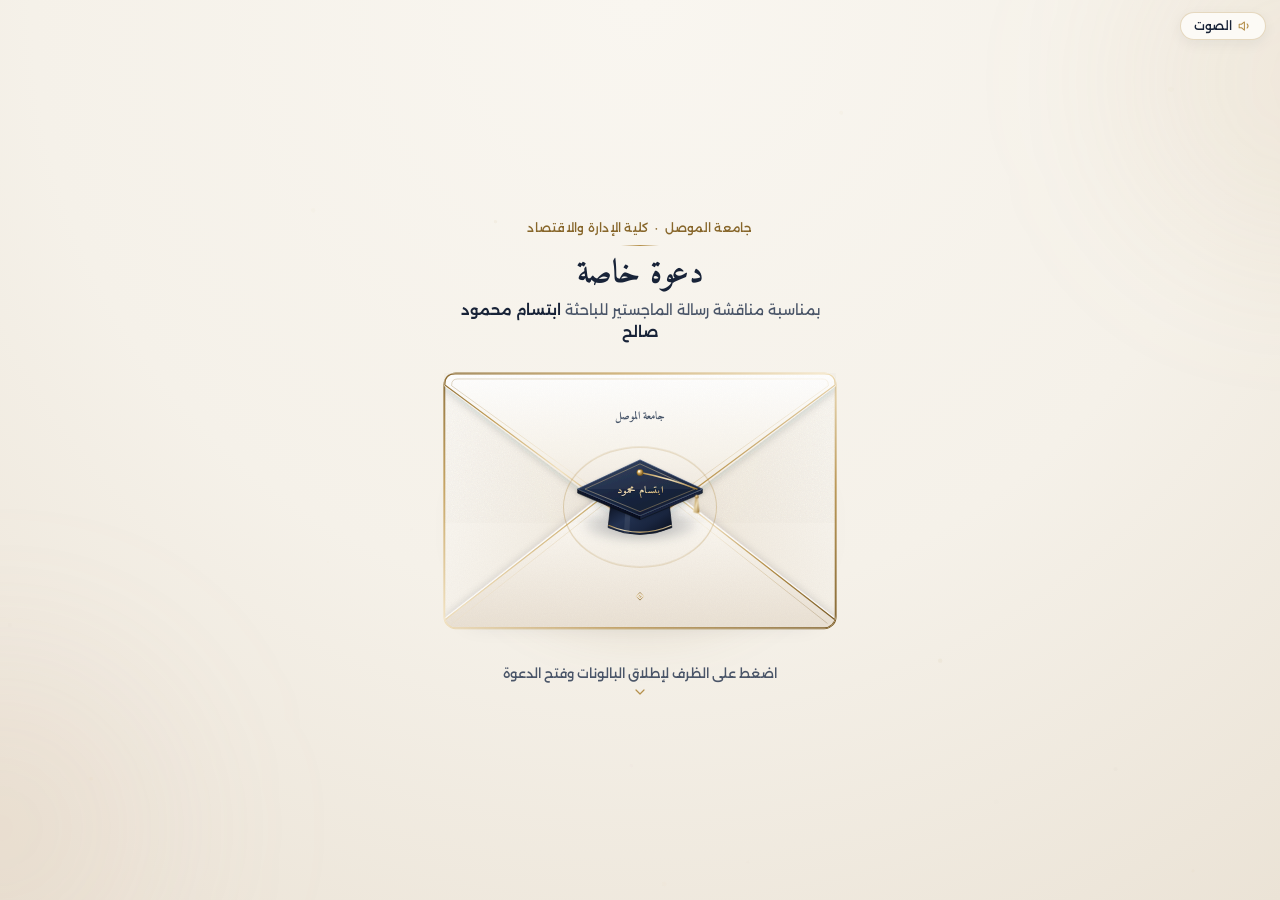
<file: index.html>
<!DOCTYPE html>
<html lang="ar" dir="rtl">
<head>
  <meta charset="UTF-8">
  <meta name="viewport" content="width=device-width, initial-scale=1.0, maximum-scale=1.0, user-scalable=no, viewport-fit=cover">
  <title>دعوة مأدبة غداء | الباحثة ابتسام محمود صالح - جامعة الموصل</title>

  <meta name="description" content="دعوة لحضور مأدبة الغداء بمناسبة مناقشة رسالة الماجستير للباحثة ابتسام محمود صالح (ماجستير في إدارة الأعمال) - كلية الإدارة والاقتصاد - جامعة الموصل، يوم الأحد ٢٩ / ١١ / ٢٠٢٦ الساعة ١:٠٠ مساءً في مطعم سراي الموصل">
  <meta property="og:title" content="دعوة خاصة | الباحثة ابتسام محمود صالح - جامعة الموصل">
  <meta property="og:description" content="يسرّنا دعوتكم لمشاركتنا فرحة مناقشة رسالة الماجستير وتناول وجبة الغداء يوم الأحد ٢٩ / ١١ / ٢٠٢٦ الساعة ١:٠٠ مساءً في مطعم سراي — الموصل">
  <meta property="og:type" content="website">
  <meta property="og:url" content="https://ebtisam-masters-invitation.amsok515.workers.dev/">
  <meta property="og:image" content="https://ebtisam-masters-invitation.amsok515.workers.dev/og-preview.png">
  <meta property="og:image:secure_url" content="https://ebtisam-masters-invitation.amsok515.workers.dev/og-preview.png">
  <meta property="og:image:type" content="image/png">
  <meta property="og:image:width" content="1200">
  <meta property="og:image:height" content="630">
  <meta name="twitter:card" content="summary_large_image">
  <meta name="twitter:image" content="https://ebtisam-masters-invitation.amsok515.workers.dev/og-preview.png">
  <link rel="icon" type="image/svg+xml" href="data:image/svg+xml,%3Csvg xmlns='http://www.w3.org/2000/svg' viewBox='0 0 24 24' fill='%23b5904b'%3E%3Cpath d='M12 3L1 9l11 6 9-4.91V17h2V9L12 3zm0 14.5l-7-3.82v3.72c0 2.1 3.13 3.6 7 3.6s7-1.5 7-3.6v-3.72l-7 3.82z'/%3E%3C/svg%3E">

  <!-- Academic & Editorial Arabic Typography: Alexandria & Amiri -->
  <link rel="preconnect" href="https://fonts.googleapis.com">
  <link rel="preconnect" href="https://fonts.gstatic.com" crossorigin>
  <link href="https://fonts.googleapis.com/css2?family=Alexandria:wght@300;400;500;600;700&family=Amiri:ital,wght@0,400;0,700;1,400&display=swap" rel="stylesheet">

  <link rel="stylesheet" href="style.css">
</head>
<body class="is-locked">

  <!-- ==================================================================== -->
  <!-- SVG DEFINITIONS: COTTON PAPER GRAIN, GOLD FOIL, LINING & 3D CAP      -->
  <!-- ==================================================================== -->
  <svg class="svg-defs" aria-hidden="true">
    <defs>
      <!-- Tactile Cotton Paper Micro-Grain Filter -->
      <filter id="cotton-grain" x="0%" y="0%" width="100%" height="100%">
        <feTurbulence type="fractalNoise" baseFrequency="0.72" numOctaves="3" stitchTiles="stitch" result="noise"/>
        <feColorMatrix type="matrix" values="0 0 0 0 0.25   0 0 0 0 0.22   0 0 0 0 0.18   0 0 0 0.045 0" in="noise" result="coloredNoise"/>
      </filter>

      <!-- Brushed Antique Champagne Gold Gradient -->
      <linearGradient id="academic-gold" x1="0%" y1="0%" x2="100%" y2="100%">
        <stop offset="0%" stop-color="#8b6b32" />
        <stop offset="22%" stop-color="#c39f59" />
        <stop offset="48%" stop-color="#f2e2c0" />
        <stop offset="72%" stop-color="#b8924b" />
        <stop offset="100%" stop-color="#7c5d26" />
      </linearGradient>

      <!-- Warm Cotton Cardstock Envelope Gradients -->
      <linearGradient id="env-paper-back" x1="0%" y1="0%" x2="100%" y2="100%">
        <stop offset="0%" stop-color="#f6f2ea" />
        <stop offset="100%" stop-color="#e9e1d5" />
      </linearGradient>

      <linearGradient id="env-paper-left" x1="0%" y1="0%" x2="100%" y2="55%">
        <stop offset="0%" stop-color="#fcfaf6" />
        <stop offset="65%" stop-color="#f4efe6" />
        <stop offset="100%" stop-color="#e8dfd2" />
      </linearGradient>

      <linearGradient id="env-paper-right" x1="100%" y1="0%" x2="0%" y2="55%">
        <stop offset="0%" stop-color="#fbf9f4" />
        <stop offset="65%" stop-color="#f2ece2" />
        <stop offset="100%" stop-color="#e6ddd0" />
      </linearGradient>

      <linearGradient id="env-paper-bottom" x1="50%" y1="0%" x2="50%" y2="100%">
        <stop offset="0%" stop-color="#ffffff" />
        <stop offset="38%" stop-color="#f9f5ee" />
        <stop offset="100%" stop-color="#eae1d4" />
      </linearGradient>

      <linearGradient id="env-paper-top" x1="50%" y1="0%" x2="50%" y2="100%">
        <stop offset="0%" stop-color="#ffffff" />
        <stop offset="55%" stop-color="#f8f4ec" />
        <stop offset="100%" stop-color="#ece3d6" />
      </linearGradient>

      <!-- Deep Oxford Indigo & Gold Geometric Envelope Inner Lining -->
      <pattern id="academic-lining" width="38" height="38" patternUnits="userSpaceOnUse">
        <rect width="38" height="38" fill="#182338"/>
        <path d="M 19,0 L 38,19 L 19,38 L 0,19 Z" fill="none" stroke="#c8a560" stroke-width="0.55" stroke-opacity="0.3"/>
        <path d="M 0,0 L 38,38 M 38,0 L 0,38" fill="none" stroke="#c8a560" stroke-width="0.3" stroke-opacity="0.12"/>
        <circle cx="19" cy="19" r="3.2" fill="none" stroke="#c8a560" stroke-width="0.6" stroke-opacity="0.36"/>
        <circle cx="19" cy="19" r="0.9" fill="#e8d4a6" fill-opacity="0.4"/>
      </pattern>

      <!-- Graduation Cap 3D Materials -->
      <linearGradient id="cap-crown-grad" x1="0%" y1="15%" x2="100%" y2="85%">
        <stop offset="0%" stop-color="#0f172a" />
        <stop offset="35%" stop-color="#223150" />
        <stop offset="68%" stop-color="#19253f" />
        <stop offset="100%" stop-color="#0b111f" />
      </linearGradient>

      <linearGradient id="cap-board-top" x1="15%" y1="0%" x2="85%" y2="100%">
        <stop offset="0%" stop-color="#28395b" />
        <stop offset="45%" stop-color="#1b2842" />
        <stop offset="100%" stop-color="#111a2e" />
      </linearGradient>

      <linearGradient id="cap-edge-left" x1="0%" y1="0%" x2="100%" y2="100%">
        <stop offset="0%" stop-color="#141e33" />
        <stop offset="100%" stop-color="#0b1220" />
      </linearGradient>

      <linearGradient id="cap-edge-right" x1="0%" y1="0%" x2="100%" y2="100%">
        <stop offset="0%" stop-color="#2a3a59" />
        <stop offset="100%" stop-color="#162138" />
      </linearGradient>

      <linearGradient id="cap-gold-foil" x1="0%" y1="0%" x2="100%" y2="100%">
        <stop offset="0%" stop-color="#b58d44" />
        <stop offset="45%" stop-color="#f4e4bf" />
        <stop offset="100%" stop-color="#9e7731" />
      </linearGradient>

      <radialGradient id="cap-stud-grad" cx="35%" cy="30%" r="70%">
        <stop offset="0%" stop-color="#fff4d4" />
        <stop offset="45%" stop-color="#cfa65a" />
        <stop offset="100%" stop-color="#7c5b21" />
      </radialGradient>

      <!-- Architectural Academic Arch Watermark -->
      <g id="mosul-arch-crest">
        <path d="M120 20 C165 62, 196 112, 196 182 L196 290 L44 290 L44 182 C44 112, 75 62, 120 20 Z" fill="none" stroke="#8b6b32" stroke-width="1.2"/>
        <path d="M120 38 C156 74, 180 116, 180 180 L180 280 L60 280 L60 180 C60 116, 84 74, 120 38 Z" fill="none" stroke="#8b6b32" stroke-width="0.7"/>
        <polygon points="120,66 131,89 156,92 138,110 142,135 120,123 98,135 102,110 84,92 109,89" fill="none" stroke="#8b6b32" stroke-width="0.8"/>
      </g>

      <filter id="fold-shadow" x="-18%" y="-18%" width="136%" height="136%">
        <feDropShadow dx="0" dy="-2.5" stdDeviation="4.5" flood-color="#182338" flood-opacity="0.11"/>
      </filter>
      <filter id="flap-drop-shadow" x="0%" y="0%" width="100%" height="130%">
        <feDropShadow dx="0" dy="5" stdDeviation="4.5" flood-color="#182338" flood-opacity="0.14"/>
      </filter>
      <filter id="board-under-shadow" x="-20%" y="-20%" width="140%" height="150%">
        <feDropShadow dx="0" dy="4" stdDeviation="3.5" flood-color="#070c17" flood-opacity="0.45"/>
      </filter>
    </defs>
  </svg>

  <!-- Subtle Ambient Canvas & Peripheral Warmth -->
  <canvas id="ambient-canvas"></canvas>
  <div class="bg-soft-aura aura-top" aria-hidden="true"></div>
  <div class="bg-soft-aura aura-bottom" aria-hidden="true"></div>

  <!-- High-FPS Balloon Physics Layer (z-index > cap so balloons pass visibly in front) -->
  <canvas id="balloon-canvas" aria-hidden="true"></canvas>

  <!-- Minimal Translucent Top Controls -->
  <nav class="top-controls" aria-label="أدوات الدعوة">
    <button id="audio-toggle-btn" class="pill-control" title="المؤثرات الصوتية">
      <svg id="icon-vol-on" class="ctrl-icon" viewBox="0 0 24 24" fill="none" stroke="currentColor" stroke-width="1.8" stroke-linecap="round" stroke-linejoin="round">
        <polygon points="11 5 6 9 2 9 2 15 6 15 11 19 11 5"/>
        <path d="M15.54 8.46a5 5 0 0 1 0 7.07"/>
      </svg>
      <svg id="icon-vol-off" class="ctrl-icon hidden" viewBox="0 0 24 24" fill="none" stroke="currentColor" stroke-width="1.8" stroke-linecap="round" stroke-linejoin="round">
        <polygon points="11 5 6 9 2 9 2 15 6 15 11 19 11 5"/>
        <line x1="23" y1="9" x2="17" y2="15"/>
        <line x1="17" y1="9" x2="23" y2="15"/>
      </svg>
      <span>الصوت</span>
    </button>

    <button id="replay-envelope-btn" class="pill-control hidden" title="إعادة إغلاق الظرف">
      <svg class="ctrl-icon" viewBox="0 0 24 24" fill="none" stroke="currentColor" stroke-width="1.8" stroke-linecap="round" stroke-linejoin="round">
        <rect x="2" y="4" width="20" height="16" rx="2"/>
        <path d="m22 7-8.97 5.7a1.94 1.94 0 0 1-2.06 0L2 7"/>
      </svg>
      <span>إغلاق الظرف</span>
    </button>
  </nav>


  <!-- ================================================================ -->
  <!-- SCREEN 1: TACTILE 3D ENVELOPE + GRADUATION CAP STAGE             -->
  <!-- ================================================================ -->
  <section id="envelope-sanctuary" class="envelope-sanctuary">

    <header class="sanctuary-header" id="sanctuary-header">
      <p class="sanctuary-univ-kicker">جامعة الموصل &nbsp;·&nbsp; كلية الإدارة والاقتصاد</p>
      <div class="sanctuary-hairline"></div>
      <h1 class="sanctuary-title">دعوة خاصة</h1>
      <p class="sanctuary-subtitle">بمناسبة مناقشة رسالة الماجستير للباحثة <strong>ابتسام محمود صالح</strong></p>
    </header>

    <div class="envelope-stage-center" id="envelope-tilt-zone">
      <div class="envelope-assembly" id="envelope-assembly" role="button" tabindex="0" aria-label="اضغط لإطلاق البالونات وفتح الدعوة">

        <div class="envelope-shadow-base" id="envelope-aura"></div>

        <!-- LAYER 1: ENVELOPE BACK & ACADEMIC INDIGO-GOLD LINING -->
        <div class="env-layer-back" id="env-back">
          <svg viewBox="0 0 460 300" class="env-svg-full" preserveAspectRatio="none">
            <rect x="0" y="0" width="460" height="300" rx="14" fill="url(#env-paper-back)" stroke="url(#academic-gold)" stroke-width="1.4"/>
            <rect x="8" y="8" width="444" height="284" rx="10" fill="url(#academic-lining)" stroke="#c8a560" stroke-width="0.75"/>
          </svg>
        </div>

        <!-- LAYER 2: THE MANUSCRIPT TOP COVER INSIDE THE POCKET -->
        <div class="env-layer-letter" id="env-letter">
          <div class="letter-paper">
            <div class="paper-grain-overlay" aria-hidden="true"></div>
            <div class="letter-gold-frame">
              <div class="letter-corner lc-tr"></div>
              <div class="letter-corner lc-tl"></div>
              <div class="letter-corner lc-br"></div>
              <div class="letter-corner lc-bl"></div>

              <div class="letter-emblem">
                <svg width="20" height="20" viewBox="0 0 24 24" fill="url(#academic-gold)">
                  <path d="M12 3L1 9l11 6 9-4.91V17h2V9L12 3zm0 14.5l-7-3.82v3.72c0 2.1 3.13 3.6 7 3.6s7-1.5 7-3.6v-3.72l-7 3.82z"/>
                </svg>
              </div>
              <div class="letter-basmala">بِسْمِ اللَّهِ الرَّحْمَٰنِ الرَّحِيمِ</div>
              <div class="letter-divider"></div>
              <div class="letter-kicker">دعوة حضور مأدبة غداء</div>
              <div class="letter-honoree">الباحثة ابتسام محمود صالح</div>
              <div class="letter-degree">ماجستير إدارة الأعمال &nbsp;·&nbsp; جامعة الموصل</div>
            </div>
          </div>
        </div>

        <!-- LAYER 3: ENVELOPE FRONT POCKET -->
        <div class="env-layer-pocket" id="env-pocket">
          <svg viewBox="0 0 460 300" class="env-svg-full" preserveAspectRatio="none">
            <path d="M 0,10 L 218,158 L 0,292 Z" fill="url(#env-paper-left)" filter="url(#fold-shadow)"/>
            <path d="M 1,11 L 216,158 L 1,291" fill="none" stroke="rgba(255,255,255,0.75)" stroke-width="1.2"/>
            <path d="M 0,12 L 214,158 L 0,290" fill="none" stroke="url(#academic-gold)" stroke-width="1" stroke-opacity="0.7"/>

            <path d="M 460,10 L 242,158 L 460,292 Z" fill="url(#env-paper-right)" filter="url(#fold-shadow)"/>
            <path d="M 459,11 L 244,158 L 459,291" fill="none" stroke="rgba(255,255,255,0.75)" stroke-width="1.2"/>
            <path d="M 460,12 L 246,158 L 460,290" fill="none" stroke="url(#academic-gold)" stroke-width="1" stroke-opacity="0.7"/>

            <path d="M 0,300 L 0,288 L 194,136 Q 230,110 266,136 L 460,288 L 460,300 Z" fill="url(#env-paper-bottom)" filter="url(#fold-shadow)"/>
            <path d="M 1,288 L 195,137 Q 230,111 265,137 L 459,288" fill="none" stroke="rgba(255,255,255,0.9)" stroke-width="1.6"/>
            <path d="M 2,289 L 196,138 Q 230,113 264,138 L 458,289" fill="none" stroke="url(#academic-gold)" stroke-width="1.5"/>
            <path d="M 10,294 L 200,144 Q 230,121 260,144 L 450,294" fill="none" stroke="url(#academic-gold)" stroke-width="0.65" stroke-opacity="0.5"/>

            <rect x="0" y="0" width="460" height="300" rx="14" filter="url(#cotton-grain)" opacity="0.9" pointer-events="none"/>

            <g transform="translate(230, 262)" opacity="0.8">
              <path d="M -38,0 L -10,0 M 10,0 L 38,0" stroke="url(#academic-gold)" stroke-width="0.9"/>
              <rect x="-3.2" y="-3.2" width="6.4" height="6.4" transform="rotate(45)" fill="none" stroke="url(#academic-gold)" stroke-width="1.1"/>
              <circle cx="0" cy="0" r="1.4" fill="url(#academic-gold)"/>
            </g>

            <rect x="0.8" y="0.8" width="458.4" height="298.4" rx="13" fill="none" stroke="url(#academic-gold)" stroke-width="1.4"/>
          </svg>
          <div class="env-foil-sheen" aria-hidden="true"></div>
        </div>

        <!-- LAYER 4: 3D HINGED TOP FLAP -->
        <div class="env-layer-top-flap" id="env-top-flap-wrap">
          <div class="top-flap-3d" id="env-top-flap">

            <div class="flap-face flap-face-front">
              <svg viewBox="0 0 460 185" class="env-svg-flap" preserveAspectRatio="none">
                <path d="M 0,13 Q 0,0 13,0 L 447,0 Q 460,0 460,13 L 460,15 L 262,164 Q 230,186 198,164 L 0,15 Z" fill="url(#env-paper-top)" filter="url(#flap-drop-shadow)"/>
                <path d="M 0,13 Q 0,0 13,0 L 447,0 Q 460,0 460,13 L 460,15 L 262,164 Q 230,186 198,164 L 0,15 Z" filter="url(#cotton-grain)" opacity="0.85"/>
                <path d="M 1,13 Q 1,1 13,1 L 447,1 Q 459,1 459,13 L 459,14 L 260,162 Q 230,183 200,162 L 1,14 Z" fill="none" stroke="url(#academic-gold)" stroke-width="1.5"/>
                <path d="M 9,14 Q 9,7 16,7 L 444,7 Q 451,7 451,14 L 451,15 L 256,156 Q 230,174 204,156 L 9,15 Z" fill="none" stroke="url(#academic-gold)" stroke-width="0.6" stroke-opacity="0.55"/>
                <text x="230" y="54" text-anchor="middle" fill="#475569" font-family="'Amiri', 'Alexandria', serif" font-size="13" font-weight="700">جامعة الموصل</text>
                <line x1="196" y1="63" x2="264" y2="63" stroke="url(#academic-gold)" stroke-width="0.85"/>
              </svg>
            </div>

            <div class="flap-face flap-face-back">
              <svg viewBox="0 0 460 185" class="env-svg-flap" preserveAspectRatio="none">
                <path d="M 0,172 Q 0,185 13,185 L 447,185 Q 460,185 460,172 L 460,170 L 262,21 Q 230,-1 198,21 L 0,170 Z" fill="url(#env-paper-back)" stroke="url(#academic-gold)" stroke-width="1.4"/>
                <path d="M 7,171 Q 7,181 17,181 L 443,181 Q 453,181 453,171 L 453,169 L 258,26 Q 230,7 202,26 L 7,169 Z" fill="url(#academic-lining)" stroke="#c8a560" stroke-width="0.8"/>
              </svg>
            </div>

          </div>
        </div>

        <!-- Ground Shadow Cast Directly on the Envelope Under the Cap -->
        <div class="cap-ground-shadow" id="cap-ground-shadow" aria-hidden="true"></div>

        <!-- LAYER 5: SCULPTED 3D GRADUATION CAP SEAL -->
        <div class="cap-seal-stage" id="cap-seal-stage">
          <div class="cap-halo-ring" id="cap-halo-ring"></div>

          <div class="grad-cap-actor" id="grad-cap-actor">
            <svg viewBox="0 0 220 170" class="grad-cap-svg" aria-hidden="true">
              <path d="M 66,80 L 62,116 Q 110,137 158,116 L 154,80 Z" fill="url(#cap-crown-grad)" stroke="#0c1322" stroke-width="1.1"/>
              <path d="M 62.5,112.5 Q 110,133.5 157.5,112.5" fill="none" stroke="url(#cap-gold-foil)" stroke-width="2" opacity="0.88"/>
              <path d="M 92,86 L 90,122" stroke="rgba(255,255,255,0.08)" stroke-width="8" stroke-linecap="round"/>

              <polygon points="16,58 110,98 110,104 16,64" fill="url(#cap-edge-left)" stroke="#090e1a" stroke-width="0.8"/>
              <polygon points="204,58 110,98 110,104 204,64" fill="url(#cap-edge-right)" stroke="#090e1a" stroke-width="0.8"/>
              <polyline points="17,58.5 110,98 203,58.5" fill="none" stroke="url(#cap-gold-foil)" stroke-width="1.4" opacity="0.85"/>

              <polygon points="110,14 204,58 110,98 16,58" fill="url(#cap-board-top)" stroke="#384d76" stroke-width="1" filter="url(#board-under-shadow)"/>
              <polygon points="110,15 202,58 110,58 18,58" fill="rgba(255,255,255,0.045)"/>
              <polygon points="110,20 193,58 110,92 27,58" fill="none" stroke="url(#cap-gold-foil)" stroke-width="0.9" opacity="0.72"/>

              <path d="M 110,33 Q 152,41 196,58" fill="none" stroke="url(#cap-gold-foil)" stroke-width="2" stroke-linecap="round"/>
              <circle cx="110" cy="33" r="4.8" fill="url(#cap-stud-grad)" stroke="#6d501c" stroke-width="0.9"/>
              <circle cx="108.6" cy="31.6" r="1.5" fill="#fffaf0" opacity="0.88"/>

              <g transform="translate(110, 64) scale(1, 0.8)">
                <text x="0" y="0" text-anchor="middle" fill="#0d1424" opacity="0.6" font-family="'Amiri', 'Alexandria', serif" font-size="18.5" font-weight="700" dy="1.4">ابتسام محمود</text>
                <text x="0" y="0" text-anchor="middle" fill="url(#cap-gold-foil)" font-family="'Amiri', 'Alexandria', serif" font-size="18.5" font-weight="700">ابتسام محمود</text>
              </g>
            </svg>

            <div class="cap-tassel-pendulum" id="cap-tassel-pendulum">
              <svg viewBox="0 0 26 54" class="tassel-svg">
                <line x1="13" y1="0" x2="13" y2="18" stroke="url(#cap-gold-foil)" stroke-width="2.2" stroke-linecap="round"/>
                <circle cx="13" cy="18" r="3.4" fill="url(#cap-stud-grad)"/>
                <path d="M 10.5,21 L 7,47 Q 13,50 19,47 L 15.5,21 Z" fill="url(#cap-gold-foil)"/>
                <line x1="11.5" y1="22" x2="9.5" y2="47" stroke="#856122" stroke-width="0.7" opacity="0.6"/>
                <line x1="14.5" y1="22" x2="16.5" y2="47" stroke="#856122" stroke-width="0.7" opacity="0.6"/>
              </svg>
            </div>
          </div>
        </div>

      </div>
    </div>

    <div class="sanctuary-prompt" id="sanctuary-prompt">
      <button type="button" class="sanctuary-cue-btn" id="open-trigger-btn">
        <span>اضغط على الظرف لإطلاق البالونات وفتح الدعوة</span>
        <svg class="cue-arrow" width="16" height="16" viewBox="0 0 24 24" fill="none" stroke="currentColor" stroke-width="1.8" stroke-linecap="round" stroke-linejoin="round">
          <polyline points="6 9 12 15 18 9"/>
        </svg>
      </button>
    </div>

  </section>


  <!-- ================================================================ -->
  <!-- SCREEN 2: THE UNIFIED COTTON PAPER MANUSCRIPT INVITATION         -->
  <!-- ================================================================ -->
  <main id="royal-invitation" class="royal-invitation" aria-hidden="true">

    <div class="mobile-card-wrapper">

      <article class="invitation-card" id="manuscript-sheet">

        <!-- Tactile Materiality Overlays -->
        <div class="paper-grain-overlay" aria-hidden="true"></div>
        <div class="foil-light-overlay" id="foil-light-overlay" aria-hidden="true"></div>

        <!-- Subtle Scroll-Parallax Architectural Academic Watermark -->
        <div class="parallax-watermark" id="parallax-watermark" aria-hidden="true">
          <svg viewBox="0 0 240 310" class="watermark-svg">
            <use href="#mosul-arch-crest"/>
          </svg>
        </div>

        <!-- Continuous Engraved Double Gold Frame + Geometric Corners -->
        <div class="card-border-outer" aria-hidden="true"></div>
        <div class="card-border-inner" aria-hidden="true"></div>
        <span class="corner-ornament co-tr" aria-hidden="true"></span>
        <span class="corner-ornament co-tl" aria-hidden="true"></span>
        <span class="corner-ornament co-br" aria-hidden="true"></span>
        <span class="corner-ornament co-bl" aria-hidden="true"></span>

        <!-- Subtle Unfolding Crease Shadows (Animate smoothly during FLIP reveal) -->
        <div class="fold-crease fold-crease-1" aria-hidden="true"></div>
        <div class="fold-crease fold-crease-2" aria-hidden="true"></div>

        <!-- ======================================================== -->
        <!-- 1. EDITORIAL ACADEMIC HEADER                             -->
        <!-- ======================================================== -->
        <header class="inv-header scroll-reveal">

          <div class="academic-emblem">
            <svg width="28" height="28" viewBox="0 0 24 24" fill="url(#academic-gold)">
              <path d="M12 3L1 9l11 6 9-4.91V17h2V9L12 3zm0 14.5l-7-3.82v3.72c0 2.1 3.13 3.6 7 3.6s7-1.5 7-3.6v-3.72l-7 3.82z"/>
            </svg>
          </div>

          <div class="basmala-text">بِسْمِ اللَّهِ الرَّحْمَٰنِ الرَّحِيمِ</div>

          <p class="quran-verse">
            « يَرْفَعِ اللَّهُ الَّذِينَ آمَنُوا مِنكُمْ وَالَّذِينَ أُوتُوا الْعِلْمَ دَرَجَاتٍ »
          </p>

          <p class="institution-line">
            جامعة الموصل &nbsp;·&nbsp; كلية الإدارة والاقتصاد &nbsp;·&nbsp; قسم إدارة الأعمال
          </p>

        </header>

        <!-- Scroll-Drawn Ornamental Hairline Divider #1 -->
        <div class="drawn-divider-wrap" aria-hidden="true">
          <svg viewBox="0 0 320 18" class="drawn-divider-svg">
            <path class="draw-line" data-draw="center" d="M 152,9 L 18,9" stroke="#b5904b" stroke-opacity="0.65" stroke-width="1" fill="none"/>
            <path class="draw-line" data-draw="center" d="M 168,9 L 302,9" stroke="#b5904b" stroke-opacity="0.65" stroke-width="1" fill="none"/>
            <rect class="draw-gem" x="156.5" y="5.5" width="7" height="7" transform="rotate(45 160 9)" fill="none" stroke="#b5904b" stroke-width="1.2"/>
            <circle class="draw-gem" cx="160" cy="9" r="1.5" fill="#b5904b"/>
          </svg>
        </div>

        <!-- ======================================================== -->
        <!-- 2. HONOREE CENTERPIECE & CELEBRATORY LUNCH INVITATION    -->
        <!-- ======================================================== -->
        <section class="inv-hero scroll-reveal">

          <p class="inv-intro">
            الحمدُ لله الذي بنعمته تتم الصالحات، وبعد مسيرةٍ من البحث والاجتهاد العلمي؛<br>
            يسرّنا دعوتكم لمشاركتنا فرحة مناقشة رسالة <strong>الماجستير</strong>
          </p>

          <div class="honoree-centerpiece">
            <span class="researcher-label">للباحثة</span>
            <h2 class="researcher-name">ابتسام محمود صالح</h2>
            <p class="researcher-field">
              ماجستير في إدارة الأعمال
            </p>
            <div class="thesis-title-block">
              <span class="thesis-kicker">بعنوان</span>
              <p class="thesis-title">«بناء واختبار أنموذج للعوامل المعززة للوعي الأمني المعلوماتي»</p>
            </div>
          </div>

          <div class="lunch-invitation-prose">
            <span class="prose-kicker">دعوة مأدبة الغداء</span>
            <p class="lunch-text">
              وبهذه المناسبة السعيدة، وبعد إتمام المناقشة واستلام التقدير، يسرّنا دعوتكم لتناول <strong>وجبة الغداء</strong>.
            </p>
            <p class="lunch-welcome">حضوركم يسعدنا وتكتمل به فرحتنا</p>
          </div>

        </section>

        <!-- Scroll-Drawn Ornamental Hairline Divider #2 -->
        <div class="drawn-divider-wrap" aria-hidden="true">
          <svg viewBox="0 0 320 18" class="drawn-divider-svg">
            <path class="draw-line" data-draw="center" d="M 152,9 L 18,9" stroke="#b5904b" stroke-opacity="0.65" stroke-width="1" fill="none"/>
            <path class="draw-line" data-draw="center" d="M 168,9 L 302,9" stroke="#b5904b" stroke-opacity="0.65" stroke-width="1" fill="none"/>
            <rect class="draw-gem" x="156.5" y="5.5" width="7" height="7" transform="rotate(45 160 9)" fill="none" stroke="#b5904b" stroke-width="1.2"/>
            <circle class="draw-gem" cx="160" cy="9" r="1.5" fill="#b5904b"/>
          </svg>
        </div>

        <!-- ======================================================== -->
        <!-- 3. EVENT DETAILS EDITORIAL LEDGER                        -->
        <!-- ======================================================== -->
        <section class="inv-details-section scroll-reveal">
          <h3 class="editorial-sec-title">تفاصيل الموعد والمكان</h3>

          <dl class="details-ledger">
            <div class="ledger-row">
              <dt class="ledger-label">
                <svg width="17" height="17" viewBox="0 0 24 24" fill="none" stroke="currentColor" stroke-width="1.75">
                  <rect x="3" y="4" width="18" height="18" rx="2"/>
                  <line x1="16" y1="2" x2="16" y2="6"/>
                  <line x1="8" y1="2" x2="8" y2="6"/>
                  <line x1="3" y1="10" x2="21" y2="10"/>
                </svg>
                <span>التاريخ</span>
              </dt>
              <dd class="ledger-value">
                <strong>الأحد ٢٩ / ١١ / ٢٠٢٦</strong>
                <span class="ledger-note">الموافق ٢٩ تشرين الثاني (نوفمبر)</span>
              </dd>
            </div>

            <div class="ledger-row">
              <dt class="ledger-label">
                <svg width="17" height="17" viewBox="0 0 24 24" fill="none" stroke="currentColor" stroke-width="1.75">
                  <circle cx="12" cy="12" r="10"/>
                  <polyline points="12 6 12 12 16 14"/>
                </svg>
                <span>الوقت</span>
              </dt>
              <dd class="ledger-value">
                <strong>الساعة ١:٠٠ مساءً</strong>
                <span class="ledger-note">ظهراً — بعد إتمام المناقشة</span>
              </dd>
            </div>

            <div class="ledger-row">
              <dt class="ledger-label">
                <svg width="17" height="17" viewBox="0 0 24 24" fill="none" stroke="currentColor" stroke-width="1.75">
                  <path d="M21 10c0 7-9 13-9 13s-9-6-9-13a9 9 0 0 1 18 0z"/>
                  <circle cx="12" cy="10" r="3"/>
                </svg>
                <span>المكان</span>
              </dt>
              <dd class="ledger-value">
                <strong>مطعم سراي — الموصل</strong>
                <span class="ledger-note">حي المثنى، محافظة نينوى</span>
              </dd>
            </div>
          </dl>
        </section>


        <!-- ======================================================== -->
        <!-- 4. INTEGRATED PEARLESCENT ODOMETER COUNTDOWN RIBBON      -->
        <!-- ======================================================== -->
        <section class="inv-countdown-section scroll-reveal">
          <div class="countdown-ribbon">
            <span class="countdown-heading">العد التنازلي ليوم المناقشة ومأدبة الغداء</span>

            <div class="odometer-row" dir="ltr">
              <div class="odometer-unit">
                <div class="odometer-digits" id="odo-days" aria-label="الأيام المتبقية">00</div>
                <span class="odometer-lbl">يوم</span>
              </div>

              <span class="odometer-colon" aria-hidden="true">:</span>

              <div class="odometer-unit">
                <div class="odometer-digits" id="odo-hours" aria-label="الساعات المتبقية">00</div>
                <span class="odometer-lbl">ساعة</span>
              </div>

              <span class="odometer-colon" aria-hidden="true">:</span>

              <div class="odometer-unit">
                <div class="odometer-digits" id="odo-minutes" aria-label="الدقائق المتبقية">00</div>
                <span class="odometer-lbl">دقيقة</span>
              </div>

              <span class="odometer-colon" aria-hidden="true">:</span>

              <div class="odometer-unit">
                <div class="odometer-digits" id="odo-seconds" aria-label="الثواني المتبقية">00</div>
                <span class="odometer-lbl">ثانية</span>
              </div>
            </div>
          </div>
        </section>


        <!-- ======================================================== -->
        <!-- 5. NATIVE MAPS APP LAUNCHERS (iOS APPLE MAPS & ANDROID)  -->
        <!-- ======================================================== -->
        <section class="inv-map-section scroll-reveal" id="location-section">
          <div class="location-editorial">
            <span class="location-kicker">موقع مأدبة الغداء &nbsp;·&nbsp; مطعم سراي، الموصل</span>

            <div class="map-apps-grid">
              <a href="maps://?ll=36.371263,43.169477&sll=36.371263,43.169477&q=%D9%85%D8%B7%D8%B9%D9%85%20%D8%B3%D8%B1%D8%A7%D9%8A%20%D8%A7%D9%84%D9%85%D9%88%D8%B5%D9%84"
                 id="btn-apple-maps"
                 class="btn-action btn-gold-outline btn-map-app">
                <svg class="map-app-icon" width="18" height="18" viewBox="0 0 24 24" fill="currentColor" aria-hidden="true">
                  <path d="M18.71 19.5c-.83 1.24-1.71 2.45-3.05 2.47-1.34.03-1.77-.79-3.29-.79-1.53 0-2 .77-3.27.82-1.31.05-2.3-1.32-3.14-2.53C4.25 17 2.94 12.45 4.7 9.39c.87-1.52 2.43-2.48 4.12-2.51 1.28-.02 2.5.87 3.29.87.78 0 2.26-1.07 3.81-.91.65.03 2.47.26 3.64 1.98-.09.06-2.17 1.28-2.15 3.81.03 3.02 2.65 4.03 2.68 4.04-.03.07-.42 1.44-1.38 2.83M15.96 6.33c.67-.81 1.12-1.94.99-3.08-.96.04-2.12.64-2.81 1.45-.61.71-1.15 1.86-1.01 2.97 1.07.08 2.16-.54 2.83-1.34"/>
                </svg>
                <span class="map-app-label">
                  <strong>خرائط آيفون</strong>
                  <small>لأجهزة iPhone</small>
                </span>
              </a>

              <a href="geo:36.371263,43.169477?q=36.371263,43.169477(%D9%85%D8%B7%D8%B9%D9%85%20%D8%B3%D8%B1%D8%A7%D9%8A%20%D8%A7%D9%84%D9%85%D9%88%D8%B5%D9%84)"
                 id="btn-google-maps"
                 class="btn-action btn-gold-outline btn-map-app">
                <svg class="map-app-icon" width="18" height="18" viewBox="0 0 24 24" fill="none" stroke="currentColor" stroke-width="1.9" aria-hidden="true">
                  <path d="M21 10c0 7-9 13-9 13s-9-6-9-13a9 9 0 0 1 18 0z"/>
                  <circle cx="12" cy="10" r="3"/>
                </svg>
                <span class="map-app-label">
                  <strong>خرائط Google</strong>
                  <small>لأجهزة أندرويد</small>
                </span>
              </a>
            </div>

            <p id="map-device-note" class="map-device-note hidden" role="status"></p>
          </div>
        </section>


        <!-- ======================================================== -->
        <!-- SECTION TRANSITION: FOLDED SEAL DIVIDER                  -->
        <!-- ======================================================== -->
        <div class="manuscript-tear-divider scroll-reveal" aria-hidden="true">
          <span class="tear-line"></span>
          <span class="tear-medallion">
            <svg width="16" height="16" viewBox="0 0 24 24" fill="none" stroke="currentColor" stroke-width="1.6">
              <path d="M12 3L1 9l11 6 9-4.91V17h2V9L12 3z"/>
            </svg>
          </span>
          <span class="tear-line"></span>
        </div>


        <!-- ======================================================== -->
        <!-- 6. PUBLIC GUESTBOOK FORM (NO RSVP / NO TELEGRAM)         -->
        <!-- ======================================================== -->
        <section class="inv-rsvp-section scroll-reveal" id="wishes-form-section">
          <div class="sec-head-clean">
            <h3 class="editorial-sec-title">اترك تهنئة للباحثة</h3>
            <p class="sec-subnote">تُحفظ كلماتكم وتظهر مباشرة في سجل التهاني للجميع</p>
          </div>

          <form id="wish-form" class="stationery-form">

            <div class="st-field">
              <label for="guest-name">الاسم الكريم</label>
              <div class="st-input-wrap">
                <input type="text" id="guest-name" required maxlength="80" placeholder="اكتب اسمك الكريم..." class="st-input">
                <span class="st-focus-bar"></span>
              </div>
            </div>

            <div class="st-field">
              <label for="guest-wishes">كلمة التهنئة</label>
              <div class="st-input-wrap">
                <textarea id="guest-wishes" rows="3" required maxlength="600" placeholder="اكتب تهنئتك ودعواتك للباحثة ابتسام..." class="st-input st-textarea"></textarea>
                <span class="st-focus-bar"></span>
              </div>
            </div>

            <div class="form-buttons">
              <button type="submit" id="wish-submit-btn" class="btn-action btn-primary">
                <span>إرسال التهنئة</span>
              </button>
            </div>

            <p id="wish-feedback" class="wish-feedback hidden" role="status"></p>

          </form>
        </section>


        <!-- ======================================================== -->
        <!-- 7. LIVE PUBLIC CONGRATULATIONS STREAM (SUPABASE)         -->
        <!-- ======================================================== -->
        <section class="inv-wishes-section scroll-reveal">
          <h3 class="editorial-sec-title">سجل التهاني</h3>

          <div class="wishes-stream" id="blessings-grid">
            <p class="wishes-loading" id="wishes-status-note">جاري تحميل التهاني...</p>
          </div>
        </section>


        <!-- ======================================================== -->
        <!-- 8. SIGN-OFF                                              -->
        <!-- ======================================================== -->
        <footer class="inv-footer scroll-reveal">

          <div class="footer-signoff">
            <p class="signoff-text">أهلاً وسهلاً بكم، حضوركم يسعدنا</p>
            <strong class="signoff-name">الباحثة ابتسام محمود صالح</strong>
            <span class="signoff-place">جامعة الموصل &nbsp;·&nbsp; ٢٠٢٦</span>
          </div>

        </footer>

      </article>

      <aside class="creator-credit" aria-label="حقوق التصميم">
        <p class="creator-credit-line">تم تصميم العمل من قبل احمد محمود</p>
        <a href="https://wa.me/9647716676713?text=%D8%A7%D9%84%D8%B3%D9%84%D8%A7%D9%85%20%D8%B9%D9%84%D9%8A%D9%83%D9%85%D8%8C%20%D8%B4%D8%A7%D9%87%D8%AF%D8%AA%20%D8%A7%D9%84%D8%AF%D8%B9%D9%88%D8%A9%20%D8%A7%D9%84%D8%A5%D9%84%D9%83%D8%AA%D8%B1%D9%88%D9%86%D9%8A%D8%A9%20%D9%84%D9%84%D8%A8%D8%A7%D8%AD%D8%AB%D8%A9%20%D8%A7%D8%A8%D8%AA%D8%B3%D8%A7%D9%85%20%D9%88%D8%A3%D8%B1%D8%BA%D8%A8%20%D8%A8%D8%A7%D9%84%D8%A7%D8%B3%D8%AA%D9%81%D8%B3%D8%A7%D8%B1%20%D8%B9%D9%86%20%D8%AA%D8%B5%D9%85%D9%8A%D9%85%20%D8%AF%D8%B9%D9%88%D8%A9%20%D8%AA%D9%81%D8%A7%D8%B9%D9%84%D9%8A%D8%A9%20%D9%85%D8%B4%D8%A7%D8%A8%D9%87%D8%A9."
           class="creator-wa-link"
           target="_blank"
           rel="noopener noreferrer"
           aria-label="للتواصل عبر واتساب">
          <span>للتواصل</span>
          <svg class="creator-wa-icon" width="20" height="20" viewBox="0 0 24 24" fill="currentColor" aria-hidden="true">
            <path d="M12.04 2c-5.46 0-9.91 4.45-9.91 9.91 0 1.75.46 3.45 1.32 4.95L2.05 22l5.25-1.38c1.45.79 3.08 1.21 4.74 1.21 5.46 0 9.91-4.45 9.91-9.91 0-2.65-1.03-5.14-2.9-7.01A9.816 9.816 0 0 0 12.04 2m5.81 14.07c-.24.68-1.41 1.3-1.95 1.38-.52.08-1.18.11-1.9-.12-.44-.14-1-.33-1.72-.64-3.03-1.31-5.01-4.37-5.16-4.57-.15-.2-1.23-1.64-1.23-3.13 0-1.49.78-2.22 1.06-2.52.27-.3.6-.38.8-.38.2 0 .4 0 .58.01.18.01.43-.07.67.51.25.6.85 2.07.92 2.22.08.15.13.33.03.53-.1.2-.15.33-.3.5-.15.18-.32.4-.45.54-.15.15-.3.32-.13.62.17.3.78 1.28 1.67 2.08 1.15 1.02 2.12 1.34 2.42 1.49.3.15.48.13.66-.08.18-.21.75-.87.95-1.17.2-.3.4-.25.67-.15.27.1 1.74.82 2.04.97.3.15.5.22.58.35.08.13.08.73-.16 1.41Z"/>
          </svg>
        </a>
      </aside>

    </div>

  </main>

  <script src="app.js"></script>
</body>
</html>
</file>
<file: style.css>
/* ==========================================================================
   MASTER'S DEFENSE CELEBRATORY LUNCHEON — BESPOKE TACTILE MANUSCRIPT UI
   Researcher: Ibtisam Mahmoud Saleh | University of Mosul
   ========================================================================== */

:root {
  /* Cotton Paper & Academic Alabaster Palette */
  --bg-linen: #f5f1e9;
  --bg-linen-deep: #ebe3d6;
  --paper-top: #fdfcf9;
  --paper-mid: #faf7f0;
  --paper-bottom: #f4efe5;

  /* Very Subtle Peripheral Background Warmth Only */
  --aura-blush-faint: rgba(218, 178, 180, 0.11);
  --aura-gold-faint: rgba(195, 159, 89, 0.12);

  /* Oxford Academic Slate & Charcoal Ink */
  --ink-navy: #182338;
  --ink-slate: #2f3b52;
  --ink-secondary: #4a5568;
  --ink-muted: #6e788a;

  /* Brushed Antique Gold & Champagne */
  --gold-bright: #ebd7ab;
  --gold-mid: #b5904b;
  --gold-dark: #87662a;
  --gold-pale: rgba(181, 144, 75, 0.09);

  /* Interactive Foil Coordinates (Updated via pointer / scroll / gyro) */
  --foil-x: 50%;
  --foil-y: 25%;

  /* Hairlines & Ambient Shadows */
  --rule-gold: rgba(181, 144, 75, 0.32);
  --rule-gold-faint: rgba(181, 144, 75, 0.16);
  --shadow-manuscript:
    0 28px 65px -18px rgba(24, 35, 56, 0.14),
    0 8px 24px -4px rgba(135, 102, 42, 0.09);
  --shadow-pass:
    0 18px 36px -12px rgba(24, 35, 56, 0.15),
    0 4px 12px rgba(181, 144, 75, 0.12);

  /* Typography */
  --font-sans: 'Alexandria', -apple-system, BlinkMacSystemFont, sans-serif;
  --font-serif: 'Amiri', Georgia, serif;

  /* Physical Springs & Easings */
  --ease-paper: cubic-bezier(0.22, 1, 0.36, 1);
  --ease-flap: cubic-bezier(0.32, 0.72, 0, 1);
}

/* ==========================================================================
   1. RESET & MOBILE FOUNDATION
   ========================================================================== */
*, *::before, *::after {
  box-sizing: border-box;
  margin: 0;
  padding: 0;
  -webkit-tap-highlight-color: transparent;
}

html {
  font-size: 16px;
  scroll-behavior: smooth;
  background-color: var(--bg-linen);
  color: var(--ink-navy);
}

body {
  font-family: var(--font-sans);
  background: radial-gradient(circle at 50% 0%, #f9f6f0 0%, var(--bg-linen) 55%, var(--bg-linen-deep) 100%);
  color: var(--ink-navy);
  min-height: 100%;
  overflow-x: hidden;
  position: relative;
  line-height: 1.75;
  -webkit-font-smoothing: antialiased;
}

body.is-locked {
  overflow: hidden;
}

.svg-defs {
  position: absolute;
  width: 0;
  height: 0;
  pointer-events: none;
}

.hidden {
  display: none !important;
}

/* ==========================================================================
   2. AMBIENT CANVAS & PERIPHERAL WARMTH
   ========================================================================== */
#ambient-canvas {
  position: fixed;
  inset: 0;
  width: 100%;
  height: 100%;
  pointer-events: none;
  z-index: 1;
  opacity: 0.65;
}

/* Layer order: Envelope(25) < Floating Cap(42) < Balloons & Strings(45) */
#balloon-canvas {
  position: fixed;
  inset: 0;
  width: 100%;
  height: 100%;
  pointer-events: none;
  z-index: 45;
}

.bg-soft-aura {
  position: fixed;
  border-radius: 50%;
  filter: blur(85px);
  pointer-events: none;
  z-index: 0;
}

.aura-top {
  top: -10%;
  right: -15%;
  width: 340px;
  height: 340px;
  background: radial-gradient(circle, var(--aura-blush-faint) 0%, var(--aura-gold-faint) 55%, transparent 78%);
}

.aura-bottom {
  bottom: -12%;
  left: -14%;
  width: 360px;
  height: 360px;
  background: radial-gradient(circle, var(--aura-gold-faint) 0%, var(--aura-blush-faint) 55%, transparent 78%);
}

/* ==========================================================================
   3. MINIMAL FLOATING TOP CONTROLS
   ========================================================================== */
.top-controls {
  position: fixed;
  top: 0;
  left: 0;
  right: 0;
  padding: 12px 14px 20px;
  display: flex;
  justify-content: space-between;
  align-items: center;
  z-index: 120;
  pointer-events: none;
  background: linear-gradient(180deg, rgba(245, 241, 233, 0) 0%, rgba(245, 241, 233, 0) 100%);
  transition: background 0.3s ease;
}

.top-controls.is-scrolled {
  background: linear-gradient(180deg, rgba(245, 241, 233, 0.96) 0%, rgba(245, 241, 233, 0.78) 58%, rgba(245, 241, 233, 0) 100%);
}

.pill-control {
  pointer-events: auto;
  display: inline-flex;
  align-items: center;
  gap: 6px;
  padding: 6px 13px;
  border-radius: 999px;
  background: rgba(253, 252, 249, 0.88);
  backdrop-filter: blur(10px);
  -webkit-backdrop-filter: blur(10px);
  border: 1px solid var(--rule-gold);
  color: var(--ink-navy);
  font-family: var(--font-sans);
  font-size: 0.74rem;
  font-weight: 500;
  cursor: pointer;
  box-shadow: 0 4px 14px rgba(24, 35, 56, 0.06);
  transition: transform 0.25s var(--ease-paper), background 0.25s ease, border-color 0.25s ease;
}

.pill-control:hover,
.pill-control:active {
  transform: translateY(-1px);
  background: #ffffff;
  border-color: var(--gold-mid);
}

.ctrl-icon {
  width: 14px;
  height: 14px;
  color: var(--gold-mid);
}

/* ==========================================================================
   4. SCREEN 1: TACTILE 3D ENVELOPE SANCTUARY
   ========================================================================== */
.envelope-sanctuary {
  position: relative;
  z-index: 25;
  width: 100%;
  min-height: 490px;
  padding: 46px 16px 20px;
  display: flex;
  flex-direction: column;
  align-items: center;
  justify-content: space-between;
  transition: opacity 0.35s ease, visibility 0.35s ease;
}

@media (min-height: 640px) {
  .envelope-sanctuary {
    min-height: 100dvh;
    padding: 58px 18px 34px;
    justify-content: center;
    gap: 24px;
  }
}

.envelope-sanctuary.is-dismissed {
  opacity: 0;
  visibility: hidden;
  pointer-events: none;
  position: fixed;
  inset: 0;
}

/* Editorial Envelope Stage Header (No pill clutter) */
.sanctuary-header {
  text-align: center;
  max-width: 380px;
  margin: 0 auto;
  will-change: transform, opacity;
}

.sanctuary-univ-kicker {
  font-size: 0.74rem;
  font-weight: 500;
  color: var(--gold-dark);
  letter-spacing: 0.25px;
  margin-bottom: 6px;
}

.sanctuary-hairline {
  width: 38px;
  height: 1px;
  background: linear-gradient(90deg, transparent, var(--gold-mid), transparent);
  margin: 0 auto 8px;
}

.sanctuary-title {
  font-family: var(--font-serif);
  font-size: clamp(1.65rem, 5.2vw, 2.05rem);
  font-weight: 700;
  color: var(--ink-navy);
  line-height: 1.25;
  margin-bottom: 4px;
}

.sanctuary-subtitle {
  font-size: clamp(0.81rem, 3.2vw, 0.9rem);
  color: var(--ink-secondary);
  font-weight: 400;
  line-height: 1.55;
}

.sanctuary-subtitle strong {
  color: var(--ink-navy);
  font-weight: 600;
}

/* Envelope 3D Tilt Stage */
.envelope-stage-center {
  width: 100%;
  display: flex;
  justify-content: center;
  align-items: center;
  perspective: 1400px;
  margin: 6px 0;
}

.envelope-assembly {
  position: relative;
  width: min(92vw, 392px);
  aspect-ratio: 460 / 300;
  cursor: pointer;
  user-select: none;
  /* Flat stacking ensures SVG pocket ALWAYS stays cleanly above inner card */
  transform-style: flat;
  will-change: transform;
}

@media (max-height: 580px) {
  .envelope-assembly {
    width: min(76vw, 305px);
  }
}

.envelope-shadow-base {
  position: absolute;
  inset: 10% 4% -10% 4%;
  border-radius: 20px;
  background: radial-gradient(ellipse at center, rgba(24, 35, 56, 0.22) 0%, rgba(135, 102, 42, 0.11) 48%, transparent 74%);
  filter: blur(18px);
  z-index: 0;
  pointer-events: none;
  will-change: transform, opacity;
}

.env-svg-full {
  width: 100%;
  height: 100%;
  display: block;
  overflow: visible;
}

/* Layer 1: Envelope Back & Indigo-Gold Pattern */
.env-layer-back {
  position: absolute;
  inset: 0;
  z-index: 1;
  border-radius: 14px;
  will-change: transform, opacity;
}

/* Layer 2: Inner Card (Verbatim top cover of the cotton manuscript) */
.env-layer-letter {
  position: absolute;
  top: 6%;
  left: 5.5%;
  right: 5.5%;
  bottom: 6%;
  z-index: 2;
  will-change: transform, opacity;
}

.letter-paper {
  position: relative;
  width: 100%;
  height: 100%;
  background: linear-gradient(175deg, var(--paper-top) 0%, var(--paper-mid) 60%, var(--paper-bottom) 100%);
  border-radius: 11px;
  padding: 10px;
  box-shadow: 0 8px 24px rgba(24, 35, 56, 0.13);
  border: 1px solid rgba(181, 144, 75, 0.42);
  display: flex;
  align-items: center;
  justify-content: center;
  overflow: hidden;
}

.letter-gold-frame {
  position: relative;
  width: 100%;
  height: 100%;
  border: 1px solid rgba(181, 144, 75, 0.42);
  border-radius: 7px;
  padding: 10px 14px;
  display: flex;
  flex-direction: column;
  align-items: center;
  justify-content: center;
  text-align: center;
}

.letter-corner {
  position: absolute;
  width: 10px;
  height: 10px;
  border-color: var(--gold-mid);
  border-style: solid;
  opacity: 0.7;
}
.lc-tr { top: 4px; right: 4px; border-width: 1.2px 1.2px 0 0; }
.lc-tl { top: 4px; left: 4px; border-width: 1.2px 0 0 1.2px; }
.lc-br { bottom: 4px; right: 4px; border-width: 0 1.2px 1.2px 0; }
.lc-bl { bottom: 4px; left: 4px; border-width: 0 0 1.2px 1.2px; }

.letter-emblem {
  margin-bottom: 3px;
  opacity: 0.9;
}

.letter-basmala {
  font-family: var(--font-serif);
  font-size: clamp(0.8rem, 2.9vw, 0.98rem);
  color: var(--ink-navy);
  margin-bottom: 3px;
}

.letter-divider {
  width: 42px;
  height: 1px;
  background: linear-gradient(90deg, transparent, var(--gold-mid), transparent);
  margin: 3px auto 5px;
}

.letter-kicker {
  font-size: clamp(0.64rem, 2.2vw, 0.72rem);
  color: var(--gold-dark);
  font-weight: 600;
  margin-bottom: 2px;
}

.letter-honoree {
  font-family: var(--font-serif);
  font-size: clamp(1.02rem, 3.8vw, 1.25rem);
  font-weight: 700;
  color: var(--ink-navy);
  line-height: 1.25;
  margin-bottom: 2px;
}

.letter-degree {
  font-size: clamp(0.62rem, 2.1vw, 0.7rem);
  color: var(--ink-secondary);
  font-weight: 500;
}

/* Layer 3: Multi-Ply Front Pocket + Subtle Foil Sheen */
.env-layer-pocket {
  position: absolute;
  inset: 0;
  z-index: 3;
  pointer-events: none;
  border-radius: 14px;
  overflow: hidden;
  will-change: transform, opacity;
}

.env-foil-sheen {
  position: absolute;
  inset: 0;
  background: radial-gradient(
    circle 210px at var(--foil-x) var(--foil-y),
    rgba(255, 250, 236, 0.36) 0%,
    rgba(235, 215, 171, 0.14) 45%,
    transparent 75%
  );
  mix-blend-mode: soft-light;
  pointer-events: none;
}

/* Layer 4: 3D Top Hinged Flap */
.env-layer-top-flap {
  position: absolute;
  top: 0;
  left: 0;
  right: 0;
  height: 61.66%;
  z-index: 4;
  perspective: 1150px;
  pointer-events: none;
  will-change: transform, opacity;
}

.top-flap-3d {
  width: 100%;
  height: 100%;
  position: relative;
  transform-origin: top center;
  transform-style: preserve-3d;
  will-change: transform;
}

.flap-face {
  position: absolute;
  inset: 0;
  width: 100%;
  height: 100%;
  backface-visibility: hidden;
  -webkit-backface-visibility: hidden;
}

.flap-face-front { transform: rotateX(0deg); }
.flap-face-back { transform: rotateX(180deg); }

.env-svg-flap {
  width: 100%;
  height: 100%;
  display: block;
  overflow: visible;
}

/* Layer 5: Sculpted 3D Graduation Cap Seal & Cast Shadow */
.cap-ground-shadow {
  position: absolute;
  top: 59.5%;
  left: 50%;
  width: clamp(92px, 26vw, 114px);
  height: clamp(28px, 7.5vw, 34px);
  transform: translate(-50%, -50%);
  border-radius: 50%;
  background: radial-gradient(ellipse at center, rgba(16, 24, 42, 0.36) 0%, rgba(16, 24, 42, 0.14) 55%, transparent 78%);
  filter: blur(5px);
  z-index: 4;
  pointer-events: none;
  will-change: transform, opacity, filter;
}

.cap-seal-stage {
  position: absolute;
  top: 52.5%;
  left: 50%;
  width: clamp(122px, 34vw, 146px);
  aspect-ratio: 220 / 170;
  transform: translate(-50%, -50%);
  z-index: 5;
  pointer-events: none;
}

.cap-halo-ring {
  position: absolute;
  inset: -4px;
  border-radius: 50%;
  border: 1px solid rgba(181, 144, 75, 0.36);
  animation: capHaloPulse 3s infinite ease-in-out;
  transition: opacity 0.25s ease;
}

.cap-halo-ring.is-gone {
  animation: none;
  opacity: 0;
}

@keyframes capHaloPulse {
  0%, 100% {
    transform: scale(0.95);
    opacity: 0.22;
  }
  50% {
    transform: scale(1.06);
    opacity: 0.58;
  }
}

.grad-cap-actor {
  position: relative;
  width: 100%;
  height: 100%;
  transform-origin: 50% 19.41%;
  will-change: transform, opacity;
  direction: ltr;
}

.grad-cap-actor.is-flying {
  position: fixed;
  z-index: 42;
  pointer-events: none;
}

.grad-cap-svg {
  width: 100%;
  height: 100%;
  display: block;
  overflow: visible;
}

.cap-tassel-pendulum {
  position: absolute;
  left: 89.1%;
  top: 34.1%;
  width: 14px;
  height: 30px;
  margin-left: -7px;
  margin-top: -2px;
  transform-origin: 50% 2px;
  pointer-events: none;
  will-change: transform;
}

.tassel-svg {
  width: 100%;
  height: 100%;
  display: block;
  overflow: visible;
}

/* Understated Editorial Touch Prompt */
.sanctuary-prompt {
  text-align: center;
  will-change: transform, opacity;
}

.sanctuary-cue-btn {
  display: inline-flex;
  flex-direction: column;
  align-items: center;
  gap: 3px;
  background: transparent;
  border: none;
  color: var(--ink-secondary);
  font-family: var(--font-sans);
  font-size: 0.8rem;
  font-weight: 500;
  cursor: pointer;
  padding: 6px 14px;
  transition: color 0.25s ease, transform 0.25s ease;
}

.sanctuary-cue-btn:hover {
  color: var(--ink-navy);
}

.cue-arrow {
  color: var(--gold-mid);
  animation: gentleBob 2.2s infinite ease-in-out;
}

@keyframes gentleBob {
  0%, 100% { transform: translateY(0); opacity: 0.55; }
  50% { transform: translateY(3px); opacity: 1; }
}

/* ==========================================================================
   5. SCREEN 2: UNIFIED COTTON PAPER MANUSCRIPT INVITATION
   ========================================================================== */
.royal-invitation {
  position: relative;
  z-index: 15;
  display: none;
  opacity: 0;
  width: 100%;
  padding: 58px 12px 48px;
}

.royal-invitation.is-visible {
  display: block;
  opacity: 1;
}

.mobile-card-wrapper {
  width: 100%;
  max-width: 500px;
  margin: 0 auto;
}

.invitation-card {
  position: relative;
  background: linear-gradient(178deg, var(--paper-top) 0%, var(--paper-mid) 52%, var(--paper-bottom) 100%);
  border-radius: 22px;
  padding: 36px 22px 32px;
  box-shadow: var(--shadow-manuscript);
  overflow: hidden;
  transform-origin: top center;
  will-change: transform, opacity, clip-path;
}

@media (min-width: 480px) {
  .invitation-card {
    padding: 46px 34px 38px;
  }
}

/* Cotton Paper Micro-Grain Texture (Applied safely via subtle SVG pattern feel) */
.paper-grain-overlay {
  position: absolute;
  inset: 0;
  pointer-events: none;
  z-index: 1;
  opacity: 0.35;
  background-image:
    radial-gradient(rgba(135, 102, 42, 0.04) 0.75px, transparent 0.75px),
    radial-gradient(rgba(24, 35, 56, 0.03) 0.75px, transparent 0.75px);
  background-size: 16px 16px;
  background-position: 0 0, 8px 8px;
}

/* Interactive Specular Gold Foil Sheen Across the Manuscript */
.foil-light-overlay {
  position: absolute;
  inset: 0;
  pointer-events: none;
  z-index: 2;
  background: radial-gradient(
    circle 340px at var(--foil-x) var(--foil-y),
    rgba(255, 248, 228, 0.42) 0%,
    rgba(235, 215, 171, 0.14) 42%,
    transparent 74%
  );
  mix-blend-mode: soft-light;
}

/* Architectural Mosul Scholarly Arch Parallax Watermark */
.parallax-watermark {
  position: absolute;
  top: 72px;
  left: 50%;
  width: 245px;
  transform: translateX(-50%) translateY(var(--parallax-y, 0px));
  pointer-events: none;
  z-index: 1;
  opacity: 0.055;
  will-change: transform;
}

.watermark-svg {
  width: 100%;
  height: auto;
  display: block;
}

/* Unfolding Stationery Crease Lines (Fade gently after FLIP reveal) */
.fold-crease {
  position: absolute;
  left: 14px;
  right: 14px;
  height: 1px;
  background: linear-gradient(90deg, transparent, rgba(24, 35, 56, 0.08), transparent);
  box-shadow: 0 1px 6px rgba(24, 35, 56, 0.05);
  pointer-events: none;
  z-index: 3;
  opacity: 0;
  transition: opacity 0.9s ease;
}

.fold-crease-1 { top: 34%; }
.fold-crease-2 { top: 68%; }

.invitation-card.is-creasing .fold-crease {
  opacity: 0.85;
}

/* Double Engraved Frame + Geometric Corner Miters */
.card-border-outer {
  position: absolute;
  inset: 10px;
  border: 1px solid var(--rule-gold);
  border-radius: 15px;
  pointer-events: none;
  z-index: 4;
}

.card-border-inner {
  position: absolute;
  inset: 14px;
  border: 1px solid var(--rule-gold-faint);
  border-radius: 12px;
  pointer-events: none;
  z-index: 4;
}

.corner-ornament {
  position: absolute;
  width: 14px;
  height: 14px;
  border-color: var(--gold-mid);
  border-style: solid;
  z-index: 5;
  pointer-events: none;
}

.co-tr { top: 10px; right: 10px; border-width: 2px 2px 0 0; border-top-right-radius: 5px; }
.co-tl { top: 10px; left: 10px; border-width: 2px 0 0 2px; border-top-left-radius: 5px; }
.co-br { bottom: 10px; right: 10px; border-width: 0 2px 2px 0; border-bottom-right-radius: 5px; }
.co-bl { bottom: 10px; left: 10px; border-width: 0 0 2px 2px; border-bottom-left-radius: 5px; }

/* Scroll-Reveal Motion */
.scroll-reveal {
  position: relative;
  z-index: 6;
  opacity: 0;
  transform: translateY(18px);
  transition: opacity 0.72s var(--ease-paper), transform 0.72s var(--ease-paper);
}

.scroll-reveal.is-inview {
  opacity: 1;
  transform: translateY(0);
}

/* Scroll-Drawn Ornamental Hairline Dividers */
.drawn-divider-wrap {
  position: relative;
  z-index: 6;
  width: 100%;
  max-width: 290px;
  margin: 18px auto 22px;
}

.drawn-divider-svg {
  width: 100%;
  height: 18px;
  display: block;
}

.draw-line {
  stroke-dasharray: 140;
  stroke-dashoffset: 140;
  transition: stroke-dashoffset 1s var(--ease-paper);
}

.draw-gem {
  opacity: 0;
  transform-box: fill-box;
  transform-origin: center;
  transform: scale(0.5);
  transition: opacity 0.55s ease 0.15s, transform 0.65s var(--ease-paper) 0.15s;
}

.drawn-divider-wrap.is-drawn .draw-line {
  stroke-dashoffset: 0;
}

.drawn-divider-wrap.is-drawn .draw-gem {
  opacity: 1;
  transform: scale(1);
}

/* ==========================================================================
   6. EDITORIAL HEADER & HONOREE TYPOGRAPHY (DIRECT ON PAPER)
   ========================================================================== */
.inv-header {
  text-align: center;
}

.academic-emblem {
  width: 46px;
  height: 46px;
  margin: 0 auto 10px;
  border-radius: 50%;
  border: 1px solid var(--rule-gold);
  background: rgba(255, 255, 255, 0.55);
  display: flex;
  align-items: center;
  justify-content: center;
}

.basmala-text {
  font-family: var(--font-serif);
  font-size: clamp(1.22rem, 4.4vw, 1.48rem);
  color: var(--ink-navy);
  margin-bottom: 5px;
}

.quran-verse {
  font-family: var(--font-serif);
  font-size: clamp(0.94rem, 3.5vw, 1.08rem);
  color: var(--gold-dark);
  line-height: 1.65;
  margin-bottom: 10px;
}

.institution-line {
  font-size: 0.76rem;
  font-weight: 600;
  color: var(--ink-slate);
  letter-spacing: 0.2px;
}

/* Hero & Honoree Statement (Zero nested box borders) */
.inv-hero {
  text-align: center;
}

.inv-intro {
  font-size: clamp(0.89rem, 3.4vw, 0.97rem);
  color: var(--ink-secondary);
  line-height: 1.9;
  margin-bottom: 20px;
}

.inv-intro strong {
  color: var(--ink-navy);
  font-weight: 600;
}

.honoree-centerpiece {
  padding: 12px 6px 16px;
  margin-bottom: 14px;
}

.researcher-label {
  display: block;
  font-size: 0.78rem;
  color: var(--gold-dark);
  font-weight: 600;
  margin-bottom: 4px;
}

.researcher-name {
  font-family: var(--font-serif);
  font-size: clamp(1.85rem, 6.8vw, 2.35rem);
  font-weight: 700;
  color: var(--ink-navy);
  line-height: 1.3;
  margin-bottom: 6px;
}

.researcher-field {
  font-size: 0.82rem;
  font-weight: 600;
  color: var(--ink-slate);
}

.thesis-title-block {
  margin-top: 12px;
  padding: 10px 14px;
  border-radius: 12px;
  background: rgba(255, 255, 255, 0.56);
  border: 1px solid var(--rule-gold-faint);
}

.thesis-kicker {
  display: block;
  font-size: 0.7rem;
  font-weight: 700;
  color: var(--gold-dark);
  margin-bottom: 2px;
}

.thesis-title {
  font-family: var(--font-serif);
  font-size: clamp(0.96rem, 3.6vw, 1.1rem);
  font-weight: 700;
  color: var(--ink-navy);
  line-height: 1.55;
}

.lunch-invitation-prose {
  padding-top: 6px;
}

.prose-kicker {
  display: inline-block;
  font-size: 0.75rem;
  font-weight: 700;
  color: var(--gold-dark);
  letter-spacing: 0.3px;
  margin-bottom: 8px;
  border-bottom: 1px solid var(--rule-gold);
  padding-bottom: 3px;
}

.lunch-text {
  font-size: 0.88rem;
  color: var(--ink-slate);
  line-height: 1.9;
  margin-bottom: 10px;
}

.lunch-text strong {
  color: var(--ink-navy);
  font-weight: 600;
}

.lunch-welcome {
  font-family: var(--font-serif);
  font-size: 1.08rem;
  font-weight: 700;
  color: var(--gold-dark);
}

/* ==========================================================================
   7. EDITORIAL EVENT LEDGER (HAIRLINE ROWS DIRECTLY ON PAPER)
   ========================================================================== */
.editorial-sec-title {
  font-family: var(--font-serif);
  font-size: 1.28rem;
  font-weight: 700;
  color: var(--ink-navy);
  text-align: center;
  margin-bottom: 14px;
}

.details-ledger {
  width: 100%;
  margin-bottom: 24px;
}

.ledger-row {
  display: flex;
  justify-content: space-between;
  align-items: flex-start;
  gap: 12px;
  padding: 13px 2px;
  border-bottom: 1px solid var(--rule-gold-faint);
}

.ledger-row:first-child {
  border-top: 1px solid var(--rule-gold-faint);
}

.ledger-label {
  display: inline-flex;
  align-items: center;
  gap: 7px;
  font-size: 0.82rem;
  font-weight: 600;
  color: var(--gold-dark);
  flex-shrink: 0;
  padding-top: 2px;
}

.ledger-value {
  display: flex;
  flex-direction: column;
  text-align: left;
}

.ledger-value strong {
  font-size: 0.92rem;
  font-weight: 700;
  color: var(--ink-navy);
}

.ledger-note {
  font-size: 0.74rem;
  color: var(--ink-muted);
}

.ledger-pending {
  color: var(--gold-dark);
  font-weight: 500;
}

/* ==========================================================================
   8. PEARLESCENT ROLLING ODOMETER COUNTDOWN RIBBON
   ========================================================================== */
.inv-countdown-section {
  margin-bottom: 26px;
}

.countdown-ribbon {
  padding: 16px 8px 18px;
  text-align: center;
  background: linear-gradient(
    90deg,
    transparent 0%,
    rgba(181, 144, 75, 0.06) 20%,
    rgba(255, 255, 255, 0.65) 50%,
    rgba(181, 144, 75, 0.06) 80%,
    transparent 100%
  );
  border-top: 1px solid var(--rule-gold);
  border-bottom: 1px solid var(--rule-gold);
}

.countdown-heading {
  display: block;
  font-size: 0.76rem;
  font-weight: 600;
  color: var(--gold-dark);
  margin-bottom: 12px;
}

.odometer-row {
  display: flex;
  align-items: center;
  justify-content: center;
  gap: clamp(6px, 2.5vw, 14px);
}

.odometer-unit {
  display: flex;
  flex-direction: column;
  align-items: center;
  min-width: 52px;
}

.odometer-digits {
  display: inline-flex;
  align-items: center;
  justify-content: center;
  font-family: var(--font-sans);
  font-size: clamp(1.32rem, 5.2vw, 1.65rem);
  font-weight: 700;
  color: var(--ink-navy);
  font-variant-numeric: tabular-nums;
  line-height: 1.15;
  height: 1.25em;
  overflow: hidden;
}

/* Individual rolling digit column */
.odo-digit-col {
  display: inline-block;
  height: 1.25em;
  overflow: hidden;
  width: 0.64em;
  text-align: center;
}

.odo-digit-track {
  display: flex;
  flex-direction: column;
  transition: transform 0.55s var(--ease-paper);
  will-change: transform;
}

.odo-digit-track span {
  height: 1.25em;
  line-height: 1.25em;
  display: block;
}

.odometer-colon {
  font-size: 1.15rem;
  font-weight: 600;
  color: var(--gold-mid);
  margin-top: -14px;
  opacity: 0.7;
}

.odometer-lbl {
  font-size: 0.7rem;
  color: var(--ink-muted);
  margin-top: 3px;
  font-weight: 500;
}

/* ==========================================================================
   9. NATIVE MAP LAUNCHER & TEAR DIVIDER
   ========================================================================== */
.inv-map-section {
  text-align: center;
  margin-bottom: 24px;
}

.location-editorial {
  display: flex;
  flex-direction: column;
  align-items: center;
  gap: 11px;
}

.location-kicker {
  font-size: 0.78rem;
  font-weight: 600;
  color: var(--gold-dark);
}

.map-apps-grid {
  width: 100%;
  display: grid;
  grid-template-columns: 1fr 1fr;
  gap: 10px;
}

@media (max-width: 340px) {
  .map-apps-grid {
    grid-template-columns: 1fr;
  }
}

.btn-map-app {
  justify-content: flex-start;
  padding: 10px 12px;
  gap: 10px;
  text-align: right;
  min-height: 54px;
}

.map-app-icon {
  flex-shrink: 0;
  color: var(--gold-dark);
}

.map-app-label {
  display: flex;
  flex-direction: column;
  line-height: 1.28;
}

.map-app-label strong {
  font-size: 0.82rem;
  font-weight: 700;
  color: var(--ink-navy);
}

.map-app-label small {
  font-size: 0.67rem;
  font-weight: 500;
  color: var(--ink-muted);
}

.btn-map-app.is-recommended-app {
  background: var(--ink-navy);
  border-color: var(--ink-navy);
  box-shadow: 0 8px 18px -6px rgba(24, 35, 56, 0.3);
}

.btn-map-app.is-recommended-app:hover {
  background: #0f172a;
}

.btn-map-app.is-recommended-app .map-app-icon,
.btn-map-app.is-recommended-app .map-app-label strong {
  color: #ffffff;
}

.btn-map-app.is-recommended-app .map-app-label small {
  color: var(--gold-bright);
}

.map-device-note {
  font-size: 0.75rem;
  color: var(--gold-dark);
  background: rgba(181, 144, 75, 0.08);
  border: 1px solid var(--rule-gold-faint);
  border-radius: 9px;
  padding: 7px 12px;
  margin-top: 4px;
}

/* Folded Seal Transition Divider */
.manuscript-tear-divider {
  display: flex;
  align-items: center;
  gap: 12px;
  margin: 26px 0 24px;
}

.tear-line {
  flex: 1;
  height: 1px;
  background: repeating-linear-gradient(
    90deg,
    var(--rule-gold) 0px,
    var(--rule-gold) 4px,
    transparent 4px,
    transparent 8px
  );
}

.tear-medallion {
  width: 34px;
  height: 34px;
  border-radius: 50%;
  border: 1px solid var(--rule-gold);
  background: var(--paper-top);
  color: var(--gold-mid);
  display: flex;
  align-items: center;
  justify-content: center;
  flex-shrink: 0;
}

/* ==========================================================================
   10. STATIONERY PUBLIC WISHES FORM & FEEDBACK
   ========================================================================== */
.inv-rsvp-section {
  margin-bottom: 28px;
}

.sec-head-clean {
  text-align: center;
  margin-bottom: 18px;
}

.sec-head-clean .editorial-sec-title {
  margin-bottom: 4px;
}

.sec-subnote {
  font-size: 0.78rem;
  color: var(--ink-muted);
}

.stationery-form {
  display: flex;
  flex-direction: column;
  gap: 16px;
}

.st-field {
  display: flex;
  flex-direction: column;
  gap: 6px;
  text-align: right;
}

.st-field label {
  font-size: 0.8rem;
  font-weight: 600;
  color: var(--ink-navy);
}

.st-input-wrap {
  position: relative;
}

.st-input {
  width: 100%;
  padding: 11px 12px;
  border: none;
  border-bottom: 1.5px solid rgba(24, 35, 56, 0.16);
  border-radius: 8px 8px 0 0;
  background: rgba(255, 255, 255, 0.6);
  color: var(--ink-navy);
  font-family: var(--font-sans);
  font-size: 0.87rem;
  transition: background 0.25s ease;
}

.st-input:focus {
  outline: none;
  background: rgba(255, 255, 255, 0.92);
}

.st-focus-bar {
  position: absolute;
  bottom: 0;
  left: 0;
  right: 0;
  height: 2px;
  background: linear-gradient(90deg, var(--gold-dark), var(--gold-mid));
  transform: scaleX(0);
  transform-origin: center;
  transition: transform 0.32s var(--ease-paper);
}

.st-input:focus + .st-focus-bar {
  transform: scaleX(1);
}

.st-textarea {
  resize: vertical;
  min-height: 76px;
}

.form-buttons {
  display: flex;
  flex-direction: column;
  gap: 9px;
  margin-top: 4px;
}

/* Tactile Buttons */
.btn-action {
  display: inline-flex;
  align-items: center;
  justify-content: center;
  gap: 8px;
  width: 100%;
  min-height: 46px;
  padding: 11px 18px;
  border-radius: 11px;
  font-family: var(--font-sans);
  font-size: 0.85rem;
  font-weight: 600;
  text-decoration: none;
  cursor: pointer;
  border: 1px solid transparent;
  transition: transform 0.22s var(--ease-paper), background 0.22s ease, box-shadow 0.22s ease;
}

.btn-action:active {
  transform: scale(0.975);
}

.btn-action:disabled {
  opacity: 0.65;
  cursor: wait;
}

.btn-primary {
  background: var(--ink-navy);
  color: #ffffff;
  box-shadow: 0 8px 18px -6px rgba(24, 35, 56, 0.3);
}

.btn-primary:hover {
  background: #0f172a;
}

.btn-gold-outline {
  background: rgba(255, 255, 255, 0.75);
  color: var(--ink-navy);
  border-color: var(--rule-gold);
}

.btn-gold-outline:hover {
  background: #ffffff;
  border-color: var(--gold-mid);
}

.btn-sm {
  min-height: 40px;
  padding: 9px 12px;
  font-size: 0.79rem;
}

.wish-feedback {
  text-align: center;
  font-size: 0.8rem;
  font-weight: 600;
  color: #166534;
  background: rgba(240, 253, 244, 0.9);
  border: 1px solid rgba(22, 101, 52, 0.22);
  border-radius: 10px;
  padding: 9px 12px;
}

.wish-feedback.is-error {
  color: #991b1b;
  background: rgba(254, 242, 242, 0.92);
  border-color: rgba(185, 28, 28, 0.24);
}

.wishes-loading,
.wishes-empty-state {
  text-align: center;
  font-size: 0.82rem;
  color: var(--ink-muted);
  padding: 14px 8px;
}

/* ==========================================================================
   11. LIVE CONGRATULATIONS EDITORIAL STREAM
   ========================================================================== */
.inv-wishes-section {
  margin-bottom: 28px;
}

.wishes-stream {
  display: flex;
  flex-direction: column;
  gap: 14px;
}

.wish-entry {
  padding: 10px 14px 10px 4px;
  border-right: 2px solid var(--gold-mid);
  text-align: right;
  background: linear-gradient(90deg, transparent, rgba(255, 255, 255, 0.45));
  transition: background 0.6s ease, border-color 0.6s ease;
}

.wish-entry.is-newly-posted {
  border-right-color: var(--gold-dark);
  background: linear-gradient(90deg, transparent, rgba(235, 215, 171, 0.26));
  animation: wishSettle 0.75s var(--ease-paper) forwards;
}

@keyframes wishSettle {
  0% {
    opacity: 0;
    transform: translateY(-10px) scale(0.98);
  }
  100% {
    opacity: 1;
    transform: translateY(0) scale(1);
  }
}

.wish-body {
  font-size: 0.84rem;
  color: var(--ink-slate);
  line-height: 1.8;
  margin-bottom: 6px;
}

.wish-footer {
  display: flex;
  justify-content: space-between;
  align-items: center;
  font-size: 0.73rem;
}

.wish-author {
  font-weight: 700;
  color: var(--ink-navy);
}

.wish-meta {
  color: var(--gold-dark);
}

/* ==========================================================================
   12. FOOTER SIGN-OFF
   ========================================================================== */
.inv-footer {
  text-align: center;
  border-top: 1px solid var(--rule-gold-faint);
  padding-top: 22px;
}

.footer-signoff {
  display: flex;
  flex-direction: column;
  gap: 3px;
}

.signoff-text {
  font-family: var(--font-serif);
  font-size: 1.05rem;
  color: var(--gold-dark);
}

.signoff-name {
  font-size: 0.88rem;
  color: var(--ink-navy);
}

.signoff-place {
  font-size: 0.72rem;
  color: var(--ink-muted);
}

/* Creator Credit (Outside Invitation Paper Frame) */
.creator-credit {
  margin-top: 22px;
  padding-top: 16px;
  border-top: 1px solid rgba(181, 144, 75, 0.22);
  text-align: center;
  display: flex;
  flex-direction: column;
  align-items: center;
  gap: 4px;
}

.creator-credit-line {
  font-size: 0.78rem;
  font-weight: 500;
  color: var(--ink-secondary);
}

.creator-wa-link {
  display: inline-flex;
  align-items: center;
  justify-content: center;
  gap: 7px;
  padding: 5px 10px;
  font-size: 0.78rem;
  font-weight: 600;
  color: var(--ink-navy);
  text-decoration: none;
  transition: color 0.2s ease, transform 0.2s ease;
}

.creator-wa-link:hover,
.creator-wa-link:active {
  color: #16773f;
  transform: translateY(-1px);
}

.creator-wa-icon {
  color: #1f8a4c;
  flex-shrink: 0;
}
</file>
